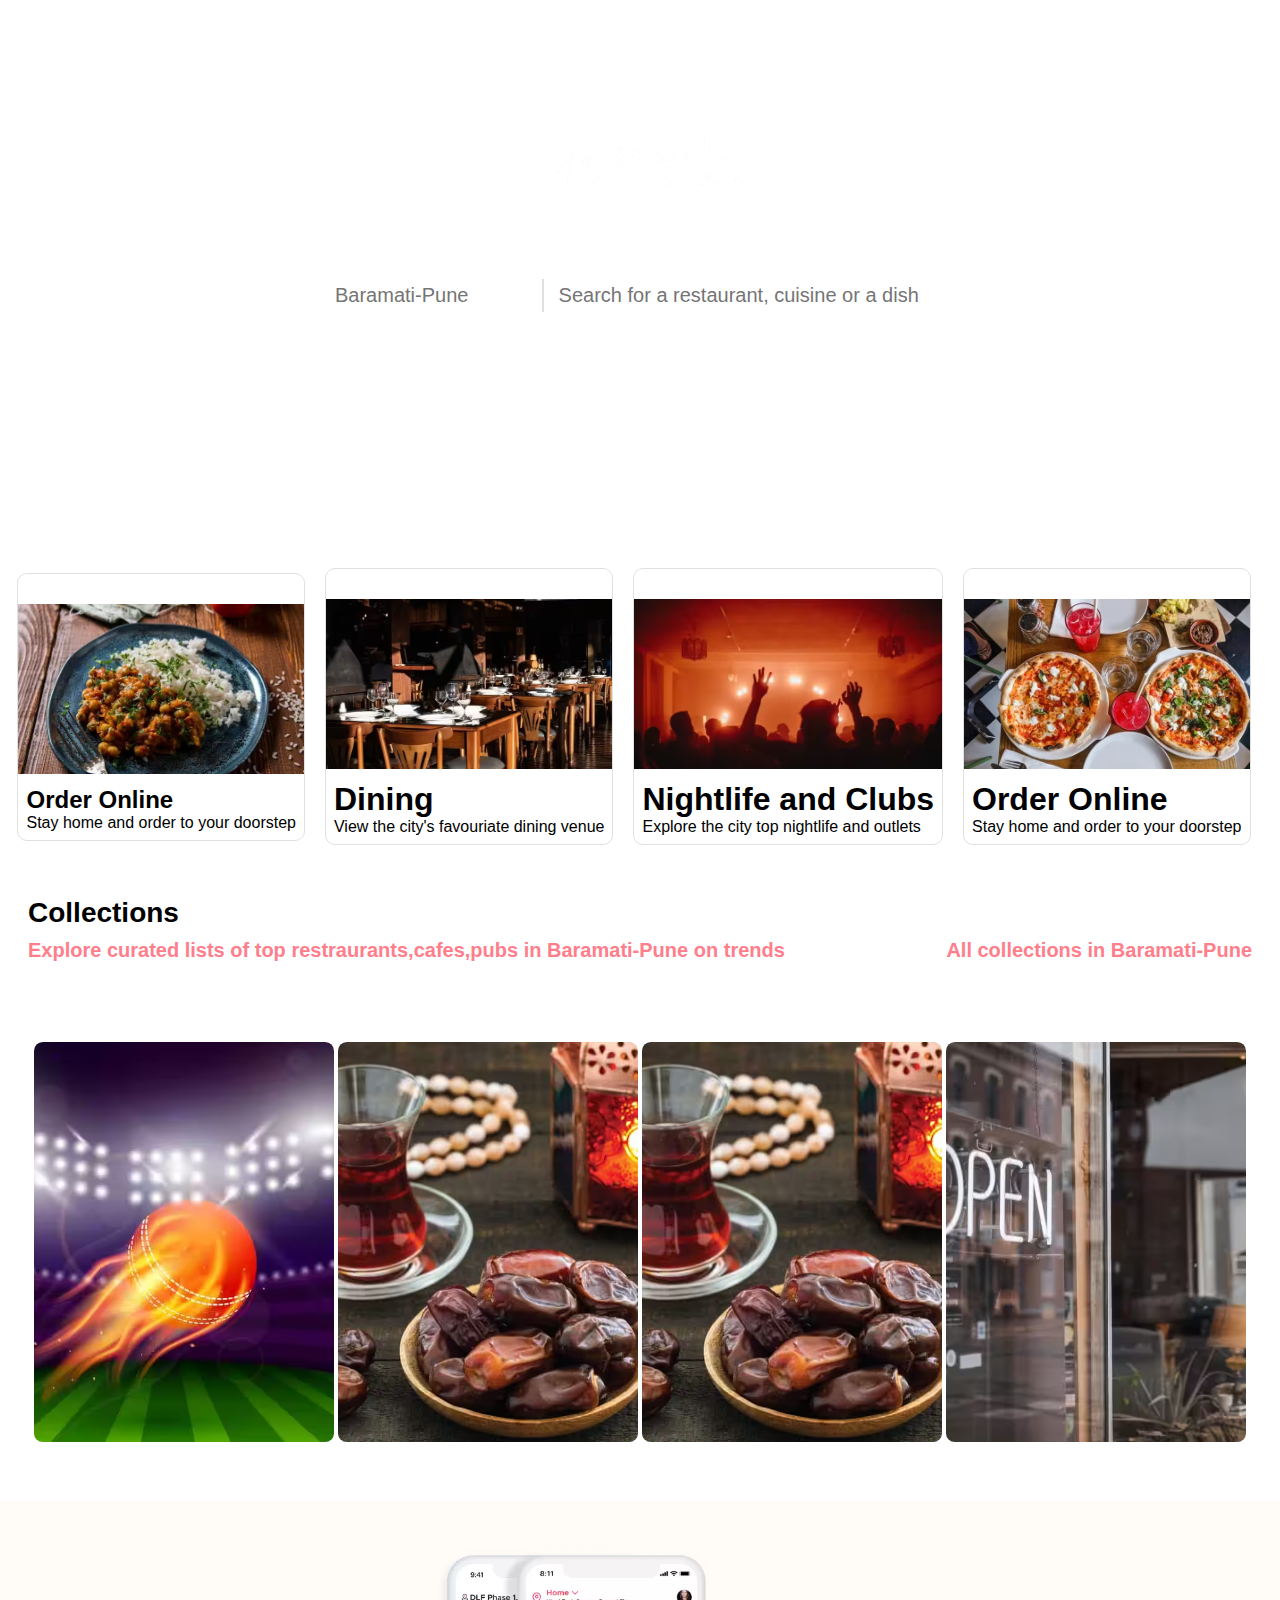
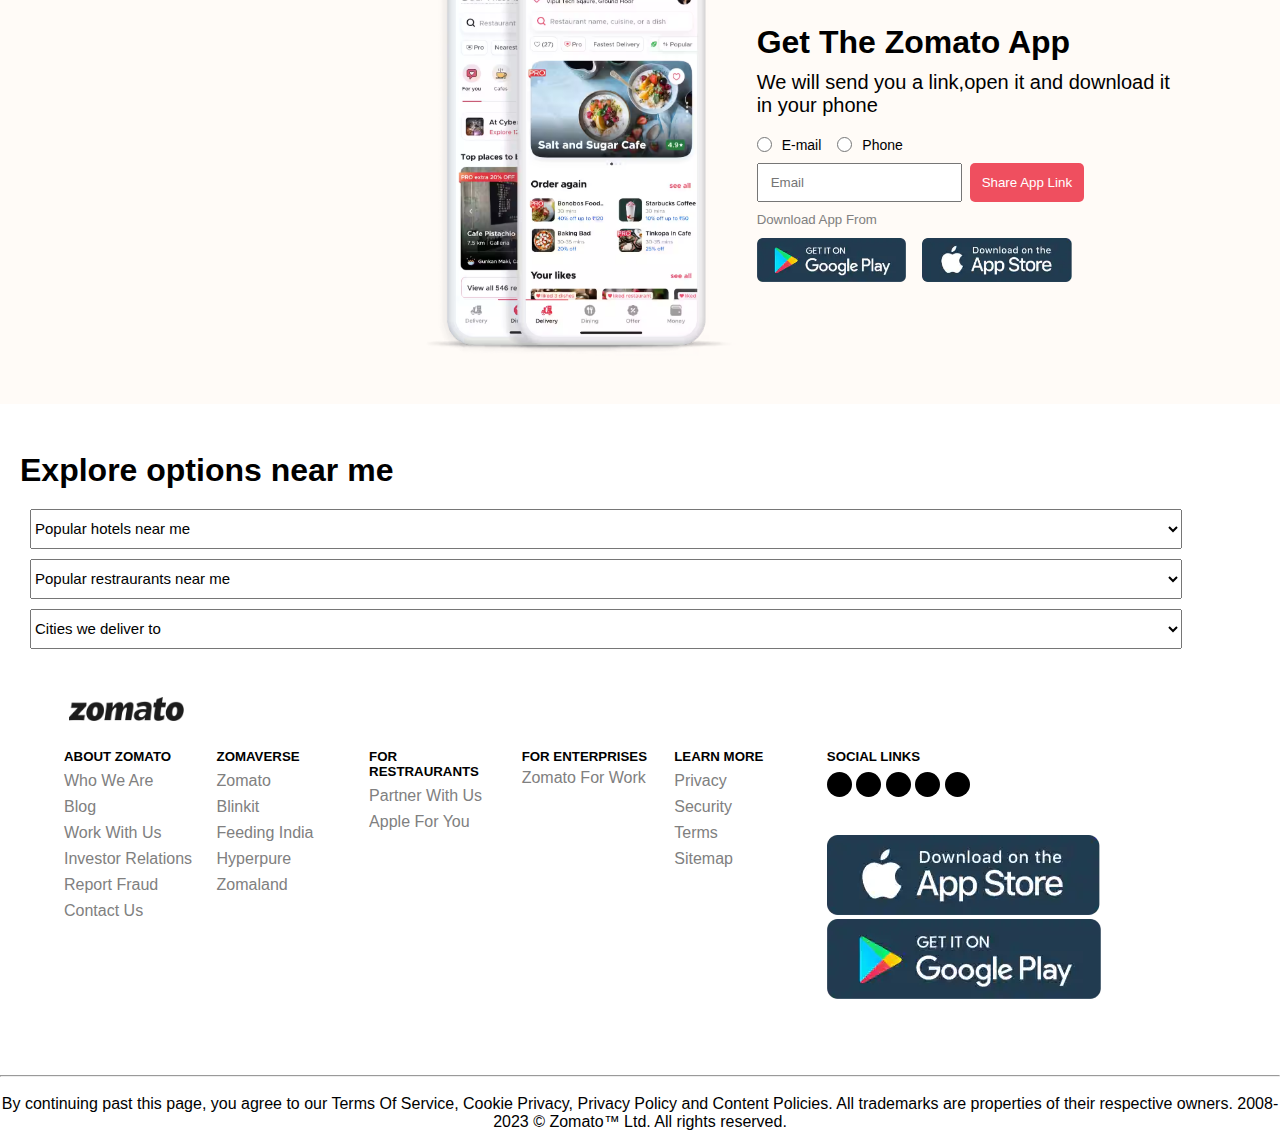
<file: index.html>
<!DOCTYPE html>
<html>

<head>
    <!-- Background Image -->
    <link rel="icon" type="Image/x-icon"
        href="https://upload.wikimedia.org/wikipedia/commons/thumb/7/75/Zomato_logo.png/220px-Zomato_logo.png" />

    <!-- Fontawesone icons -->
    <link rel="stylesheet" href="https://cdnjs.cloudflare.com/ajax/libs/font-awesome/6.5.1/css/all.min.css"
        integrity="sha512-DTOQO9RWCH3ppGqcWaEA1BIZOC6xxalwEsw9c2QQeAIftl+Vegovlnee1c9QX4TctnWMn13TZye+giMm8e2LwA=="
        crossorigin="anonymous" referrerpolicy="no-referrer" />

    <!-- poppins font by google fonts -->
    <link rel="preconnect" href="https://fonts.googleapis.com">
    <link rel="preconnect" href="https://fonts.gstatic.com" crossorigin>
    <link href="https://fonts.googleapis.com/css2?family=Noto+Sans:ital,wght@0,100..900;1,100..900&display=swap"
        rel="stylesheet" />
    <!-- linking of CSS File -->
    <link rel="stylesheet" href="style.css" />
    <title>Zomato</title>
</head>




<body>
    <section class="hero_section">
        <header>
            <nav class="nav_bar">
                <a class="single" href="#">Get App</a>

                <div class="navbar__menu_container">
                    <a href="#" class="link">Add Restraurant </a>
                    <a href="#" class="link">Login</a>
                    <a href="#" class="link">Sign Up</a>
                    <a href="#" class="user_icon">
                        <i class="fa-solid fa-house"></i>
                    </a>
                </div>

            </nav>
        </header>

        <div>
            <div class="hero_section_container">
                <img src="./images/heroSectionLogo.png" alt="Zomato Logo"
                    class="hero_section_logo" />
            </div>
    
            <h1 class="hero_section_title">Find the best restraurants,cafes and bars in india</h1>
    
            <div class="hero__section_input_container">
                <input class="input_container_location" type="text" placeholder="Baramati-Pune" />
                <input class="input_container_search" type="text"
                    placeholder="Search for a restaurant, cuisine or a dish" />
            </div>

        </div>

       
    </section>

    <!-- This is for cards that zomato offer -->

    <section class="we_offer">
        <div class="we_offer_card">
            <img src="./images/item1.png"
                alt="zomato card 1" />

            <div class="we_offer_content">
                <h2>Order Online</h2>
                <p>Stay home and order to your doorstep</p>
            </div>
        </div>


        <div class="we_offer_card">
            <img src="./images/item2.png"
                alt="zomato card2" />
            <div class="we_offer_content">
                <h1>Dining</h1>
                <p>View the city's favouriate dining venue</p>
            </div>
        </div>



        <div class="we_offer_card">
            <img src="./images/item3.png"
                alt="zomato card 3" />
            <div class="we_offer_content">
                <h1>Nightlife and Clubs</h1>
                <p>Explore the city top nightlife and outlets</p>
            </div>
        </div>



        <div class="we_offer_card">
            <img src="./images/item4.png"
                alt="zomato card 4" />
            <div class="we_offer_content">
                <h1>Order Online</h1>
                <p>Stay home and order to your doorstep</p>
            </div>
        </div>
    </section>


    <!-- This is for collection card container -->

    <div class="container collection">
        <div class="description">
            <h1 >Collections</h1>
            <div class="sub_heading_container">
                <span>Explore curated lists of top restraurants,cafes,pubs in Baramati-Pune on trends</span>
                <span>All collections in Baramati-Pune</span>
            </div>
        </div>

        <div class="collection_card_container">
            <div>

                <div class="card cursor">
                    <div>
                        <img src="./images/collection1.jpg" alt="collection1" >
                </div>
                <div class="content">
                    <h4>Live Cricket Streaming </h4>
                    <span>56 Places</span>
                </div>
                <div class="overlay"></div>
            </div>

            <div class="card cursor">
                <div>
                    <img src="./images/collection2.jpg" alt="collection2" >
                </div>
                <div class="content">
                    <h4>Malnad Special </h4>
                    <span>12 Places</span>
                </div>
                <div class="overlay"></div>
            </div>

            <div class="card cursor">
                <div>
                    <img src="./images/collection2.jpg" alt="collection2">
                </div>
                <div class="content">
                    <h4>Newly Opened Restraurants </h4>
                    <span>36 Places</span>
                </div>
                <div class="overlay"></div>
            </div>

            <div class="card cursor">
                <div>
                    <img src="./images/collection3.jpg" alt="collection3">
                </div>
                <div class="content">
                    <h4>Trending Puns Near Me</h4>
                    <span>16 Places</span>
                </div>
                <div class="overlay"></div>
            </div>
        </div>
        </div>
    </div>

    <!-- This is for Get the app section -->

    <section class="container get_the_app">
        <div class="semicontainer">
            <div class="left">
                <img src="./images/mobileBanner.png "
                    alt="mobile banner" />
            </div>
        </div>

        <div class="right">
            <h1>Get The Zomato App</h1>
            <p>We will send you a link,open it and download it in your phone</p>


            <div class="radio_button_container">

                <div>
                    <input type="radio" id="email" name="download app" />
                    <label for="email" style="font-size: 14px;">E-mail</label>
                </div>
                <div>
                    <input type="radio" id="phone" name="download_app" />
                    <label for="phone" style="font-size: 14px;">Phone</label>
                </div>
            </div>
            <div class="input_container">
                <input type="text" placeholder="Email" />
                <button>Share App Link</button>
            </div>

            <div class="download_app_container">
                <h5>Download App From</h5>

                <div>
                    <img src="./images/playStore.png"
                        alt="google play store" />
                    <img src="./images/appleStore.png"
                        alt="apple store" />
                </div>
            </div>
        </div>

    </section>



    <div class="heading">
        <h1>Explore options near me</h1>
    </div>
    <div>
        <select class="dropdown_1">
            <option>Popular hotels near me</option>
            <option>Leela's Garden</option>
            <option>Madhuban Cottage</option>
            <option>Hotel Blue Spark</option>
        </select>

    </div>
    <div>
        <select class="dropdown_2">
            <option>Popular restraurants near me</option>
            <option>Foodie Heritage</option>
            <option>Sam's Dinning</option>
        </select>
    </div>
    <div>
        <select class="dropdown_3">
            <option>Cities we deliver to</option>
            <option>Baramati</option>
            <option>Malegaon</option>
            <option>Shardanagar</option>
        </select>
    </div>

    <!-- This is for footer section -->
    <footer class="container footer">
        <div class="footer_section1">
            <img src="./images/logo.png" alt="zomato logo" />


        </div>
        <div class="navigation_center">
            <div class="link_container">
                <h5>ABOUT ZOMATO</h5>
                <a class="footer_link" href="#">Who We Are</a>
                <a class="footer_link" href="#">Blog</a>
                <a class="footer_link" href="#">Work With Us</a>
                <a class="footer_link" href="#">Investor Relations</a>
                <a class="footer_link" href="#">Report Fraud</a>
                <a class="footer_link" href="#">Contact Us</a>
            </div>

            <div class="link2_container">
                <h5>ZOMAVERSE</h5>
                <a class="footer_link" href="#">Zomato</a>
                <a class="footer_link" href="#">Blinkit</a>
                <a class="footer_link" href="#">Feeding India</a>
                <a class="footer_link" href="#">Hyperpure</a>
                <a class="footer_link" href="#">Zomaland</a>
            </div>

            <div class="link3_container">
                <h5>FOR RESTRAURANTS</h5>

                <a class="footer_link" href="#"> Partner With Us</a>
                <a class="footer_link" href="#">Apple For You</a>
            </div>

            <div class="link4_container">
                <h5>FOR ENTERPRISES</h5>
                <a class="footer_link" href="#">Zomato For Work</a>
            </div>


            <div class="link5_container">
                <h5>LEARN MORE</h5>
                <a class="footer_link" href="#">Privacy</a>
                <a class="footer_link" href="#">Security</a>
                <a class="footer_link" href="#">Terms</a>
                <a class="footer_link" href="#">Sitemap</a>

            </div>

            <div class="link6_container">
                <h5>SOCIAL LINKS</h5>
                <div class="section_link_container">
                    <button><i class="fa-brands fa-linkedin"></i></button>
                    <button><i class="fa-brands fa-instagram"></i></button>
                    <button><i class="fa-brands fa-x-twitter"></i></button>
                    <button><i class="fa-brands fa-facebook"></i></button>
                    <button><i class="fa-brands fa-youtube"></i></button>

                </div>
                <br />

                <div>
                    <img src="images/appleStore.png" alt="apple store" class="footer__section_logos" />
                    <img src="images/playStore.png" alt="play store" class="footer__section_logos" />

                </div>

    </footer>


    </div>
    <hr />
    <br />
    <div class="disclaimer">
        By continuing past this page, you agree to our Terms Of Service, Cookie Privacy, Privacy Policy and Content
        Policies.
        All trademarks are properties of their respective owners. 2008-2023 © Zomato™ Ltd.
        All rights reserved.

    </div>

</body>

</html>
</file>
<file: style.css>
*{
    margin: 0px;
    padding: 0px;
    box-sizing: border-box;
    font-family: sans-serif;
}

.hero_section{
    background:url('https://b.zmtcdn.com/web_assets/81f3ff974d82520780078ba1cfbd453a1583259680.png');
    background-size: cover;
    background-position: center;
    color: white;
    min-height: 60vh;
}

.single{
    color: white;
    text-decoration: none;
}
.nav_bar{
    display: flex;
    align-items: center;
    justify-content: space-between;
    height: 65px;
    padding: 16px 48px;
}

.navbar a{
    color: white;
    text-decoration: none;
}

.navbar__menu_container{
    display: flex;
    gap: 18px;
}


.navbar__menu_container .link{
    color: white;
    text-decoration: none;
}

.navbar__menu_container .user_icon{
    height: 25px;
    width: 25px;
    display: flex;
    justify-content: center;
    align-items: center;
    border-radius: 100px;
    border: solid 1px white;
    color: white;
}

.hero_section_container{
  display: flex;
  align-items: center;
  justify-content: center;
  gap: 20px;
  height: calc(60vh-65px);
  flex-direction: column;

}

.hero_section_logo{
    justify-content: center;
    height: 50px;
    width: 200px;
    margin-top: 70px;
}

.hero_section_title{
    text-align: center;
    font-size: 30px;
    margin-top: 30px;
    font-weight:350
}

.hero__section_input_container{
    background-color: white;
    padding: 10px;
    display: flex;
    align-items: center;
    justify-content: center;
    gap: 10px;
    width: 50%;
    border-radius: 10px;
    margin-top: 20px;
    margin-left: 25%;
}

.input_container_location, 
.input_container_search{
    padding: 5px;
    border: none;
    outline: none;
    font-size: 20px;
}



.input_container_location{
    width: 35%;
    border-right: 2px solid #e0e0e0;
}

.input_container_search{
    width: 65%;
}


/* Screen Size is from 0-600 i.e., smaller/mobile screen */



@media only screen and (max-width: 600px){
    .navbar__menu_container .user_icon{
        display: flex;
    }
    .link{
        display: none;
    }
    .hero__section{
        min-height: 80vh;
    }
    .hero__section_container{
        flex-direction: column;
        background-color: transparent;
        width: 100%;
    }
    .input_container_location,
    .input_container_search{
        padding: 18px;
        border-radius: 10px;
        width: 98%;
    }
    .hero__section_container{
        height: calc(80vh - 40px);
    }
    .hero__section_title{
        font-size: 18px;
        width: 95%;
    }

}


/* This is out of media queries and related to cards section  */

.container{
    margin: 3rem auto;
    width: 90%;
}
    

.we_offer{
    display: flex;
    flex-wrap: wrap;
    gap: 0.5rem;
    margin-top: 1.75rem;
    align-items: center;
    justify-content: center;
    
}

.we_offer_content {
    padding: .5rem;
}

.cursor{
    cursor: pointer;
}


.we_offer_card{
    border-radius: 10px;
    /* background-color: aqua; */
    overflow: hidden;
    border: 1px solid #e0e0e0;
    transition: all 1s ease;
    margin-right: 12px;
}

.we_offer_card img{
    width: 100%;
    height: 170px;
    object-fit: cover;
    object-position: center;
    margin-top: 30px;
}

.we_offer_card:hover{
    transform: scale(1.1);
}

.collection{
    font-weight: 600;
    height: fit-content;
    margin: 1.5rem 0;
    padding: 0 .1.75rem;
    width: 100%;
}



.collection_ .sub_subheading_container{
    font-size: 15px;
    display: flex;
    align-items: center;
    justify-content: space-between;
    flex-wrap: wrap;
    gap: 1rem;
}


.sub_heading_container{
    color: #ff7e8b;
    font-size: 1.25rem;
    cursor: pointer;
    padding-top: 10px;
    display: flex;
    justify-content: space-between;

}

.collection_card_container{
    display: flex;
    align-items: center;
    justify-content: space-around;
    flex-wrap: wrap;
    margin-top: 40px;
    height: fit-content;

}
.collection_card_container div {
    display: flex;
    gap: 0.25rem;
}
.content {
    position: absolute;
    z-index: 50;
}

.collection_card_container .card{
    overflow: hidden;
    height: 400px;
    width: 300px;
    overflow: hidden;
    display: flex;
    align-items: center;
    justify-content: center;
    border-radius: .55rem;
    background-color: red;
    /* position: relative; */

}

.collection_card_container img {
    height: 400px;
}

.description {
    padding: 1.75rem;
}
.description h1 {
    font-size: 1.75rem;
    font-weight: 700;
}

.card1{
    background-image: url('day 2 zomato clone/10123-J-20123-Zomato-Landing-Page-master/images/collection1.jpg');
    
}

.card2{
    background-image: url('day 2 zomato clone/10123-J-20123-Zomato-Landing-Page-master/images/collection2.jpg');
   
}

.card3{
    background-image: url('day 2 zomato clone/10123-J-20123-Zomato-Landing-Page-master/images/collection3.jpg');
   
}

.card4{
    background-image: url('day 2 zomato clone/10123-J-20123-Zomato-Landing-Page-master/images/collection4.jpg');
    
}






.overlay{
    width: 100%;
    height: 100%;
    /* position: absolute;
    top: 0;
    left: 0; */
    border-radius: 10px;
    background: linear-gradient(
      
        rgba(225, 0, 0, 1) 0%,
        rgba(225, 0, 2, 1) 50%,
        rgba(225, 0, 0, 1) 85%,
    );
    z-index: 5;
}

.collection_card_container,
.card,
.content{
    /* position: absolute; */
    bottom: 0;
    left: 0;
    color: white;
    padding: 12px 16px;
    font-size: 0.9 remm;
    z-index: 6;
    /* justify-content: space-between; */
    gap: 5px;
}





.content h4{
    font-weight: 400;
    letter-spacing: 0.5px;
}


/* This is for get the app container */

.get_the_app{
    display: flex;
    align-items: center;
    justify-content: center;
    width: 100%;
    background-color: rgb(255, 251, 247);
    padding: 3rem 6rem;
}

.get_the_app .semicontainer{
    display: flex;
    width: 60%;
    justify-content: center;
    align-items: center;
    flex-wrap: wrap;
    gap: 1.5rem;
    
    
}

.get_the_app .semicontainer .left{
    flex: 2;
}

.get_the_app .semicontainer .left img{
    width: 55%;
    object-fit: cover;
    object-position: center;
    display: flex;
    margin-left: 300px;
}
.get_the_app .semicontainer .right {
    flex: 3;
    height: 100%;
    display: flex;
    flex-direction: column;
    gap: 1rem;

}

.right h1{
    font-size: 30px;
    font-size: 2rem;
}

.right p{
    font-size: 20px;
    margin-top: 10px;
}

.radio_button_container{
    display: flex;
    align-items: center;
    gap: 1rem;
    margin-top: 10px;
}

.right .radio_button_container div{
    display: flex;
    align-items: center;
    justify-content: center;
    gap: 10px;
    margin-top: 10px;
}

.right .radio_button_container div input{
    height: 15px;
    width: 15px;
    accent-color: rgb(239,79,95);
}


.input_container{
    flex-wrap: wrap;
}

.right .input_container{
    display: flex;
    gap: 0.5rem;
    margin-top: 10px;
}

.input_container  button,
.input_container  input{
    padding: 10px 12px;
}

.input_container button{
    border: none;
    background-color: rgb(239, 79, 95);
    color: white;
    border-radius: 5px;
    cursor: pointer;
}

.right .download_app_container{
    display: flex;
    flex-direction: column;
    gap: 0.7rem;
}

.right .download_app_container h5{
    font-weight: 400;
    color: gray;
    margin-top: 10px;
}


.right .download_app_container div{
    display: flex;
    gap: 1rem;
    cursor: pointer;
}

.right .download_app_container img{
    width: 35%;
}



.heading{
    justify-content: center;
    gap: 0.5 rem;
    margin-left: 20px;
    

}

.dropdown_1{
    margin-top: 20px;
    margin-left: 30px;
    width: 90%;
    outline: none;
    height: 40px;
    font-size: 15px;
}

.dropdown_2{
    margin-top: 10px;
    margin-left: 30px;
    width: 90%;
    outline: none;
    height: 40px;
    font-size: 15px;
}

.dropdown_3{
    margin-top: 10px;
    margin-left: 30px;
    width: 90%;
    outline: none;
    height: 40px;
    font-size: 15px;

    
}


/* This is for footer section */



.section1_buttoncontainer button {
    padding: 2px;
    width: 90px;
    border: 1px; solid:gray;
    gap: 2rem;
    cursor: pointer;
}

.footer_section1{
    flex-wrap: wrap;
}


.footer .footer_section1 img{
    width: 10%;
    margin-left: 5px;
}

.footer .section1_buttoncontainer{
    display: flex;
    margin-left: 90%;
    gap: 3px;
    justify-content: space-between;
    padding: 5px;
    font-size: 8px;
}

.navigation_center .link_container .footer_link{
    display: flex;
    flex-direction: column;
    
    text-decoration: none;
}

.navigation_center .link2_container .footer_link{
    display: flex;
    flex-direction: column;
    text-decoration: none;
   
}   

.navigation_center .link3_container .footer_link{
    display: flex;
    flex-direction: column;
    text-decoration: none;
    
}

.navigation_center .link4_container .footer_link{
    display: flex;
    flex-direction: column;
    text-decoration: none;
   
}

.navigation_center .link5_container .footer_link{
    display: flex;
    flex-direction: column;
    text-decoration: none;
    
}

.navigation_center{
    display: grid;
    grid-template-columns: repeat(6,1fr);
    width: 90%;
    gap: 1rem;
    padding: 1.5rem 0;
   
}

.disclaimer{
    text-align: center;
    justify-content: center;
    margin: auto;
}


.link_container{
    display: flex;
    flex-direction: column;
    gap:8px;
}

.link2_container{
    display: flex;
    flex-direction: column;
    gap:8px;
}

.link3_container{
    display: flex;
    flex-direction: column;
    gap:8px;
}

.link4_container{
    display: flex;
    flex-direction: column;
    gap:5px;
}
.link5_container{
    display: flex;
    flex-direction: column;
    gap:8px;
}

.link6_container{
    display: flex;
    flex-direction: column;
    gap:8px;
    justify-content: space-evenly;
}



.footer_link{
    color: gray;
    font-size: 16px;
}

.footer_link:hover{
    color: black;
}


.section_link_container button{
   background-color: black;
    gap: 5px;
    width: 25px;
    height: 25px;
    border: none;
    border-radius: 30px;
    cursor: pointer;
   
}

.section_link_container button i{
    color: white;
}

@media only screen and(max-width:900px){
    .navigation_center{
        grid-template-columns: repeat(3,1fr);
    }
}

@media only screen and(max-width:500px){
    .navigation_center{
        grid-template-columns: repeat(2,1fr);
    }
}

@media only screen and(max-width:300px){
    .navigation_center{
        grid-template-columns: repeat(1,1fr);
    }
}
/* Media Queries for get the app container */

@media only screen and (max-width:1300px){
    .get_the_app .semicontainer .left
    .get_the_app .semicontainer .right{
        flex: 1;
    }

    .get_the_app .semicontainer{
        width: 80%;
    }
}

@media only screen and (max-width:900px){
    .get_the_app{
        padding: 2rem 0;
    }
    .get_the_app .semicontainer{
        width: 80%;
    }
}

@media only screen and (max-width:900px){
    .get_the_app{
        padding: 2rem 0;
    }
    .get_the_app .semicontainer{
        flex-direction: column;
    }

    
    
    }

    @media only screen and (max-width:900px){
         .right .radio_button_container .input_container .download_app_container{
            flex-direction: column;
    }
}
</file>
